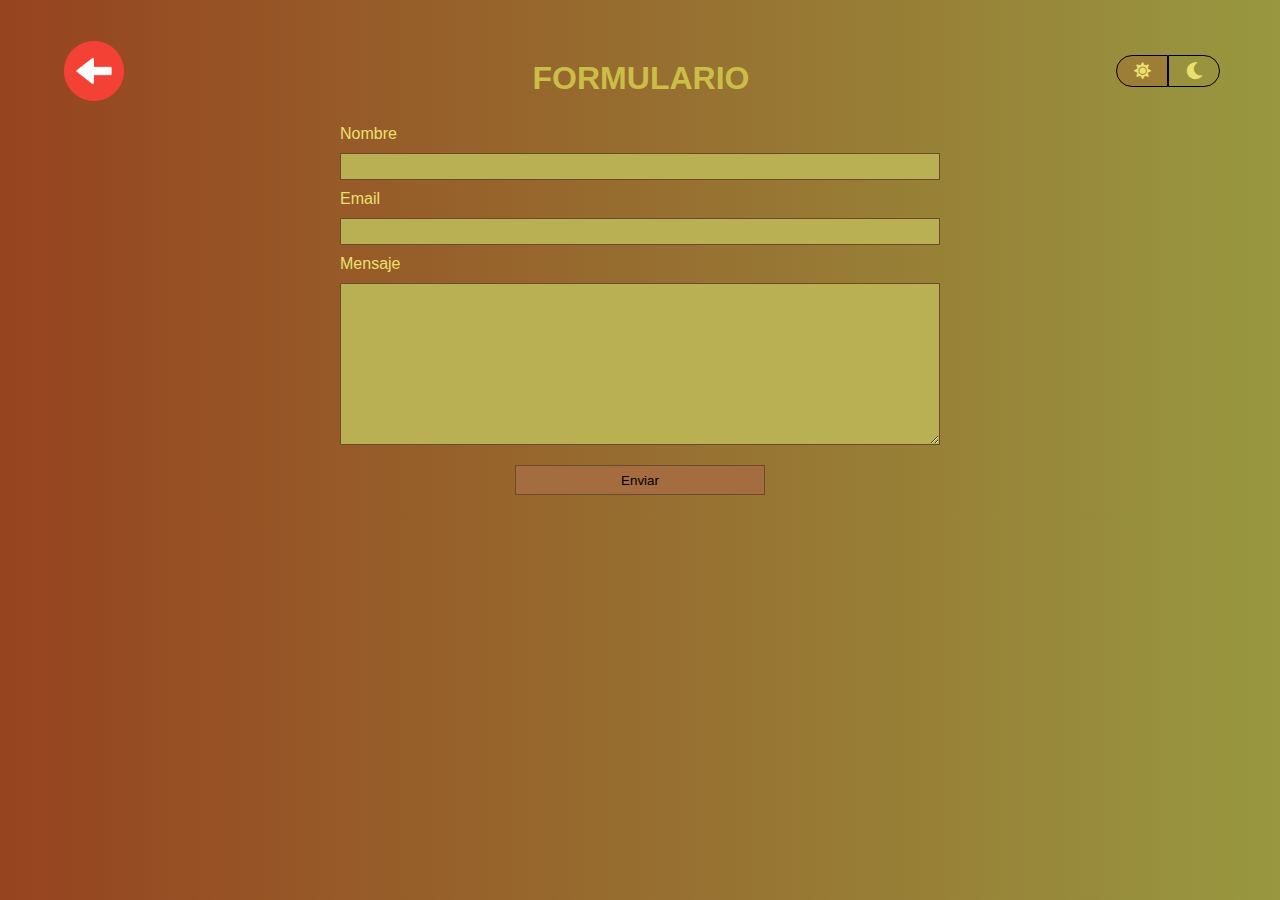
<file: formulario.html>
<!DOCTYPE html>
<html lang="en">
<head>
    <meta charset="UTF-8">
    <meta http-equiv="X-UA-Compatible" content="IE=edge">
    <meta name="viewport" content="width=device-width, initial-scale=1.0">
    <link rel="stylesheet" href="./formularios.css">
    <title>Formulario</title>
    <!--link del botton modo oscuro-->
    <link rel="stylesheet" href="https://cdnjs.cloudflare.com/ajax/libs/font-awesome/5.14.0/css/all.min.css">
</head>
<body  id="page" class="bodyClaro">
    <div class="titleContainer">
        <button class="btn" onclick=" location.href='./index.html'"><img class="btn--indexBack" src="./img/Back.png" alt="back index button"></button>
        <h1 class="title">FORMULARIO</h1>
        <div class="container-btn-mode">
            <div id="id-sun" class="btn-mode sun active">
               <i class="fas fa-sun"></i>
            </div>
            <div id="id-moon" class="btn-mode moon">
               <i class="fas fa-moon"></i>
            </div>
         </div>
    </div>
    <form class="form" action="" id="form">
        <label class="label" for="name">Nombre</label>
        <input class="input" type="text" name="name" autocomplete="off">
        <label class="label" for="email">Email</label>
        <input class="input" type="email" name="email" autocomplete="off">
        <label class="label" for="mensaje">Mensaje</label>
        <textarea class="text--area" name="mensaje" cols="30" rows="10"></textarea>
        <button class="button" type="submit">Enviar</button>
    </form>
    <script src="./formulario.js"></script>
</body>
</html>
</file>
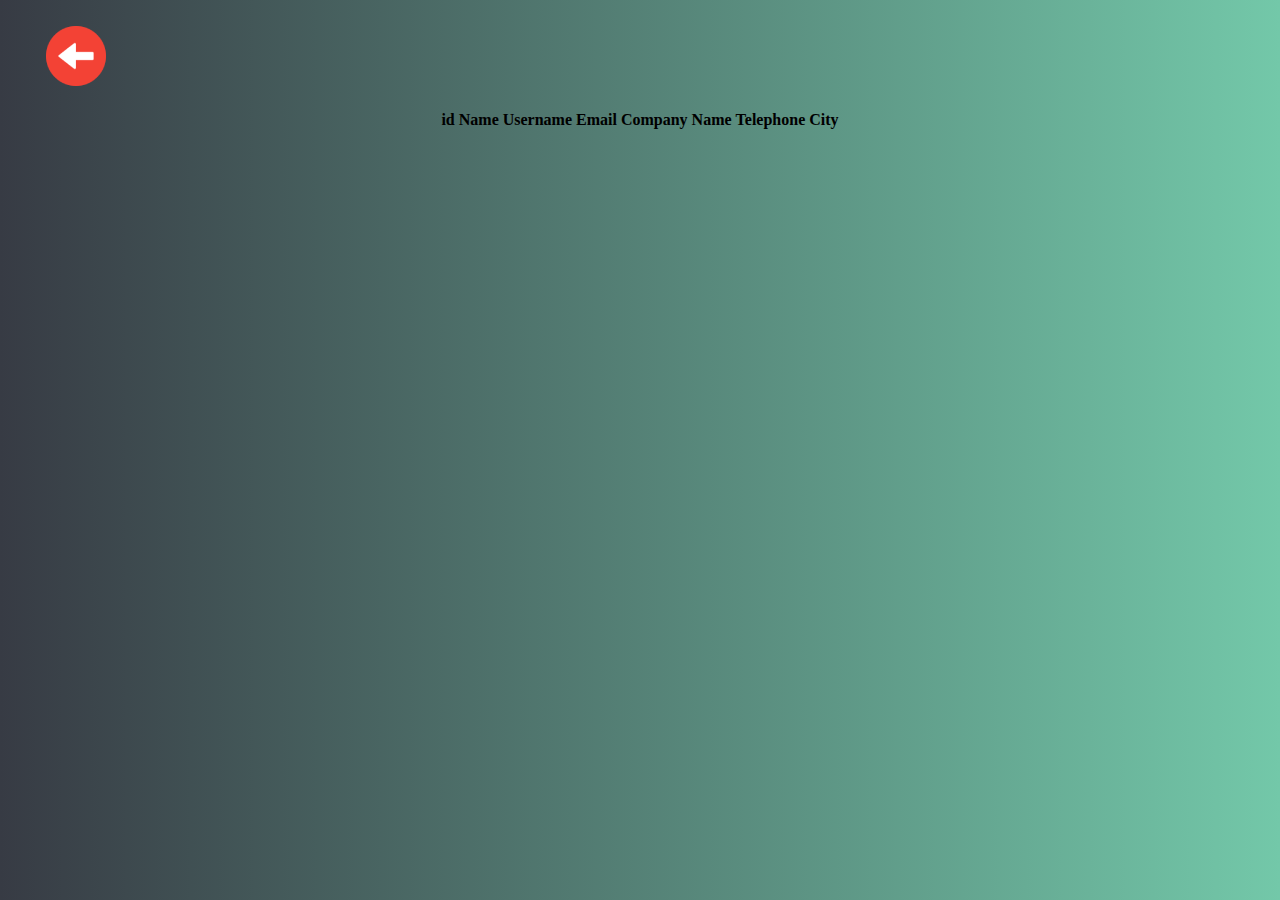
<file: tablaUsuarios.html>
<!DOCTYPE html>
<html lang="en">
<head>
    <meta charset="UTF-8">
    <meta http-equiv="X-UA-Compatible" content="IE=edge">
    <meta name="viewport" content="width=device-width, initial-scale=1.0">
    <title>Practica con API</title>

    <!-- BOOSTRAP -->
    <link href="https://cdn.jsdelivr.net/npm/bootstrap@5.2.0/dist/css/bootstrap.min.css" rel="stylesheet" integrity="sha384-gH2yIJqKdNHPEq0n4Mqa/HGKIhSkIHeL5AyhkYV8i59U5AR6csBvApHHNl/vI1Bx" crossorigin="anonymous">
    <link rel="stylesheet" href="./tablaUsuarios.css"/>
</head>
<body>
    <button class="btn" onclick=" location.href='./index.html'"><img class="btn--indexBack" src="./img/Back.png" alt="back index button"></button>
    <div class="container">
        <div class="row">
            <div class="col-md-12"> <!-- "md" es medium screen, "sc" para small screen, "ld" large y "xl" para extra large -->
                <div class="table-responsive">
                    <table class="table table-dark">
                        <thead>
                            <tr>
                                <th>id</th>
                                <th>Name</th>
                                <th>Username</th>
                                <th>Email</th>
                                <th>Company Name</th>
                                <th>Telephone</th>
                                <th>City</th>
                            </tr>
                        </thead>
                        <tbody id="tableBody_users"></tbody>
                    </table>
                </div>
            </div>
        </div>

    </div>


    <script src="./tablaUsuarios.js"></script>
</body>
</html>
</file>
<file: formularios.css>
:root {
  /*-------TABLERO DE COLORES--------*/
  --shadowTitle: #8da445;
  --ShadowInput: #8da445;
  
  --colorButtonDark: #a56c40;
  --colorButton: #359d5b;

  --backInputDark: #B0E9B6;
  --backInput: #b9af53;

  --colorText: #EBE06E;

  --colorTitleDark: #B0E9B6;
  --colorTitle: #cbbe46;

  --colorOutlinedDark:#359d5b;
  --colorOutlined: #6c4a2f;
  
}
body {
  /* background-color: var(--background); */
  font-family: 'Roboto Condensed', sans-serif;
  color: var(--colorText);
  transition: 1s;
}
.titleContainer {
    display: flex;
    justify-content: space-evenly;
    margin: 20px;
}
.btn--indexBack {
    width: 60px;
    height: auto;
    cursor: pointer;
    flex-grow: 1;
    margin: 20px 0 0 30px;
}
.btn {
    background-color: transparent;
    border: none;
    transition: 0.5s;
}
.btn:hover, .btn:focus {
    transform: scale(1.3);
}
.title {
    margin: 40px 100px 0 0;
    display: flex;
    justify-content: center;
    flex-grow: 7;
    animation: text-shadow-pop-bl 0.6s both;
    color: var(--colorTitleDark)
}
.form {
  display: flex;
  flex-direction: column;
  justify-content: center;
  margin-left: auto;
  margin-right: auto;
  gap: 10px;
  width: 600px;
}
.input {
    outline: none;
    border: 1px solid var(--colorOutlined);
    padding: 5px;
    /* border-radius: 5px; */
    background-color: var(--backInputDark);
    animation: form 0.3s cubic-bezier(0.470, 0.000, 0.745, 0.715) both;
}
.text--area{
    outline: none;
    border: 1px solid var(--colorOutlined);
    padding: 5px;
    font-family: 'Roboto Condensed', sans-serif;
    background-color: var(--backInputDark);
    /* border-radius: 5px; */
    animation: form 0.3s cubic-bezier(0.470, 0.000, 0.745, 0.715) both;
}
.button {
  outline: none;
  border: 1px solid var(--colorOutlined);
  margin: 10px;
  /* border-radius: 5px; */
  width: 250px;
  height: 30px;
  align-self: center;
  animation: form 0.3s cubic-bezier(0.470, 0.000, 0.745, 0.715) both;
  background-color: var(--colorButtonDark);
}
.button:active {
  animation: none
}
/*-------------------ANIMISTA---------------------*/

/* ----------------------------------------------
 * Generated by Animista on 2022-8-10 21:14:51
 * Licensed under FreeBSD License.
 * See http://animista.net/license for more info. 
 * w: http://animista.net, t: @cssanimista
 * ---------------------------------------------- */

/**
 * ----------------------------------------
 * animation shadow-pop-bl
 * ----------------------------------------
 */
 @keyframes form {
    0% {
      box-shadow: 0 0 var(--ShadowInput), 0 0 var(--ShadowInput), 0 0 var(--ShadowInput), 0 0 var(--ShadowInput), 0 0 var(--ShadowInput), 0 0 var(--ShadowInput);
      transform: translateX(0) translateY(0);
    }
    100% {
      box-shadow: -1px 1px var(--ShadowInput), -2px 2px var(--ShadowInput), -3px 3px var(--ShadowInput), -4px 4px var(--ShadowInput), -5px 5px var(--ShadowInput), -6px 6px var(--ShadowInput);
      transform: translateX(6px) translateY(-6px);
    }
  }
 @keyframes text-shadow-pop-bl {
    0% {
      text-shadow: 0 0 var(--shadowTitle), 0 0 var(--shadowTitle);
    }
    100% {
      text-shadow: -1px 1px var(--shadowTitle), -2px 2px var(--shadowTitle);
      transform: translateX(8px) translateY(-8px);
    }
  }


/* Codigo de css del botton */
.container-btn-mode{
  position: absolute;
  top:55px;
  right: 60px;
  cursor: pointer;
  z-index: 2;
  font-size:0;
}
.btn-mode{
  display: inline-block;
  width: 50px;
  height: 30px;
  border:1px solid black;
  transition: 1s;
}
.btn-mode i {
  display: block;
  font-size: 17px;
  text-align: center;
  line-height: 30px;
}
.btn-mode.sun{
  border-top-left-radius: 20px;
  border-bottom-left-radius: 20px;
}
.btn-mode.moon{
  border-top-right-radius: 20px;
  border-bottom-right-radius: 20px;
}
.active{
  background-color:#9c7e37 !important;
}
/*########################## Modo claro ##########################*/
.bodyClaro{
  background: linear-gradient(to right, #96431f, #989840);
}
.bodyClaro .input {
  border: var;
  background-color: var(--backInput);
}
.bodyClaro .text--area{
  background-color: var(--backInput);
}
.bodyClaro .title {
  color: var(--colorTitle);
}
/*########################## Modo oscuro ##########################*/
.dark-mode{
  background: linear-gradient(to right, #16426e, #0c687e);
}
.dark-mode .btn-mode{
  border:1px solid white;
  color:white;
}
.dark-mode .input {
  outline: none;
  border: 1px solid var(--colorOutlinedDark);
  padding: 5px;
  /* border-radius: 5px; */
  background-color: var(--backInputDark);
  animation: form 0.3s cubic-bezier(0.470, 0.000, 0.745, 0.715) both;
}
.dark-mode .text--area {
  border: 1px solid var(--colorOutlinedDark);
  background-color: var(--backInputDark);
}
.dark-mode .button {
  border: 1px solid var(--colorOutlinedDark);
  background-color: var(--colorButton);
}
.dark-mode .title{
  color: var(--colorTitleDark);
}
</file>
<file: tablaUsuarios.css>
body {
    display: flex;
    flex-direction: column;
    background: #73C8A9;  /* fallback for old browsers */
    background: -webkit-linear-gradient(to right, #373B44, #73C8A9);  /* Chrome 10-25, Safari 5.1-6 */
    background: linear-gradient(to right, #373B44, #73C8A9); /* W3C, IE 10+/ Edge, Firefox 16+, Chrome 26+, Opera 12+, Safari 7+ */   
}
.container {
    margin: 100px 0 0 50px;
    margin-left: auto;
    margin-right: auto;
    display: flex;
    align-items: center;
    justify-content: center;
}
.btn--indexBack {
    width: 60px;
    height: auto;
    cursor: pointer;
    flex-grow: 1;
    margin: 20px 0 0 30px;
}
.btn {
    left: 10px;
    top: 5px;
    position: absolute;
    background-color: transparent;
    border: none;
    transition: 0.5s;
}
.btn:hover, .btn:focus {
    transform: scale(1.3);
}
</file>
